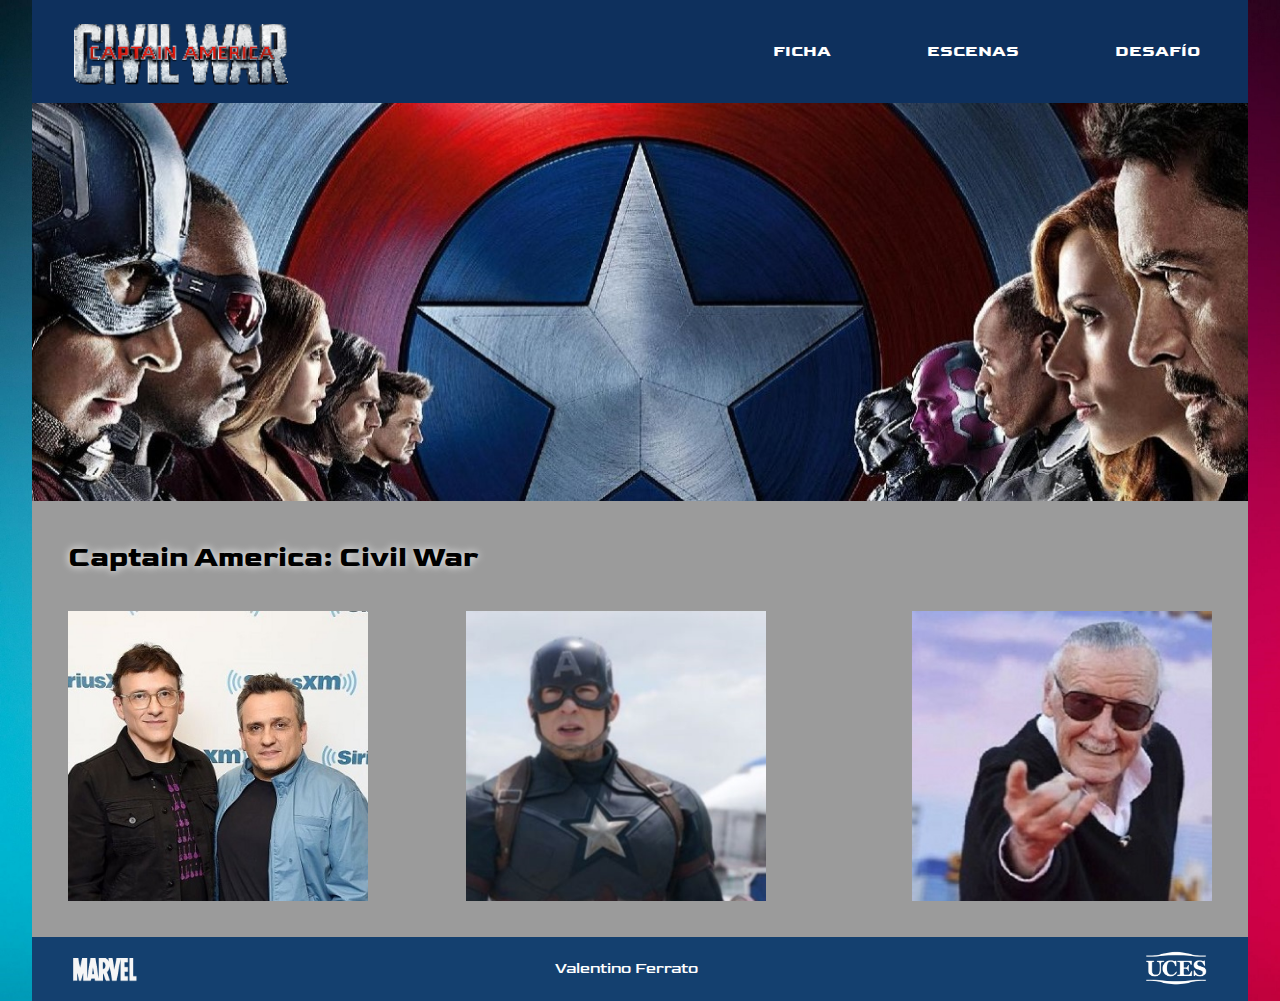
<file: index.html>
<!DOCTYPE html>
<html>
<head>
	<meta charset="utf-8">
	<meta name="viewport" content="width=device-width, initial-scale=1">
	<title>Captain America: Civil War</title>
	<link rel="stylesheet" type="text/css" href="css/estilos.css">
</head>
<body>

<main class="contenedormain">

	<header class="header">

		<a href="index.html"> <img src="img/logo.png" class="logo"></a>

	</header>

	<nav class="navbar">
   		 <ul class="menu__list r-list">
     		 <li class="menu__group"><a href="civilwar1.html" class="menu__link r-link text-underlined">Ficha</a></li>
      		<li class="menu__group"><a href="civilwar2.html" class="menu__link r-link text-underlined">Escenas</a></li>
      		<li class="menu__group"><a href="civilwar3.html" class="menu__link r-link text-underlined">Desafío</a></li>
   		 </ul>
    </nav>

		<section class="contenido1">

		<div class="slide">
			<img src="img/awar.jpg" class="aw">
		</div>

		</section>

		<section class="contenido2">

			<h2 class="tituloindex">Captain America: Civil War</h2>

			<article>
				<a href="civilwar1.html"><img src="img/russo.jpg" class="russo"></a>
			</article>

			<article>
				<a href="civilwar2.html"><img src="img/acivil.jpg" class="civilaero"></a>
			</article>

			<article>
				<a href="civilwar3.html"><img src="img/stan.jpg" class="winter"></a>
			</article>

		</section>

	<footer class="footer">

		<a href="https://www.marvel.com/" target="_blank"><img class="marvel" src="img/marvel.png"></a>
		
		<a href=""class="valentino">Valentino Ferrato</a>

		<a href="https://www.uces.edu.ar/" target="_blank"><img class="uces" src="img/uces.png"></a>
		
	</footer>

</main>

</body>
</html>
</file>
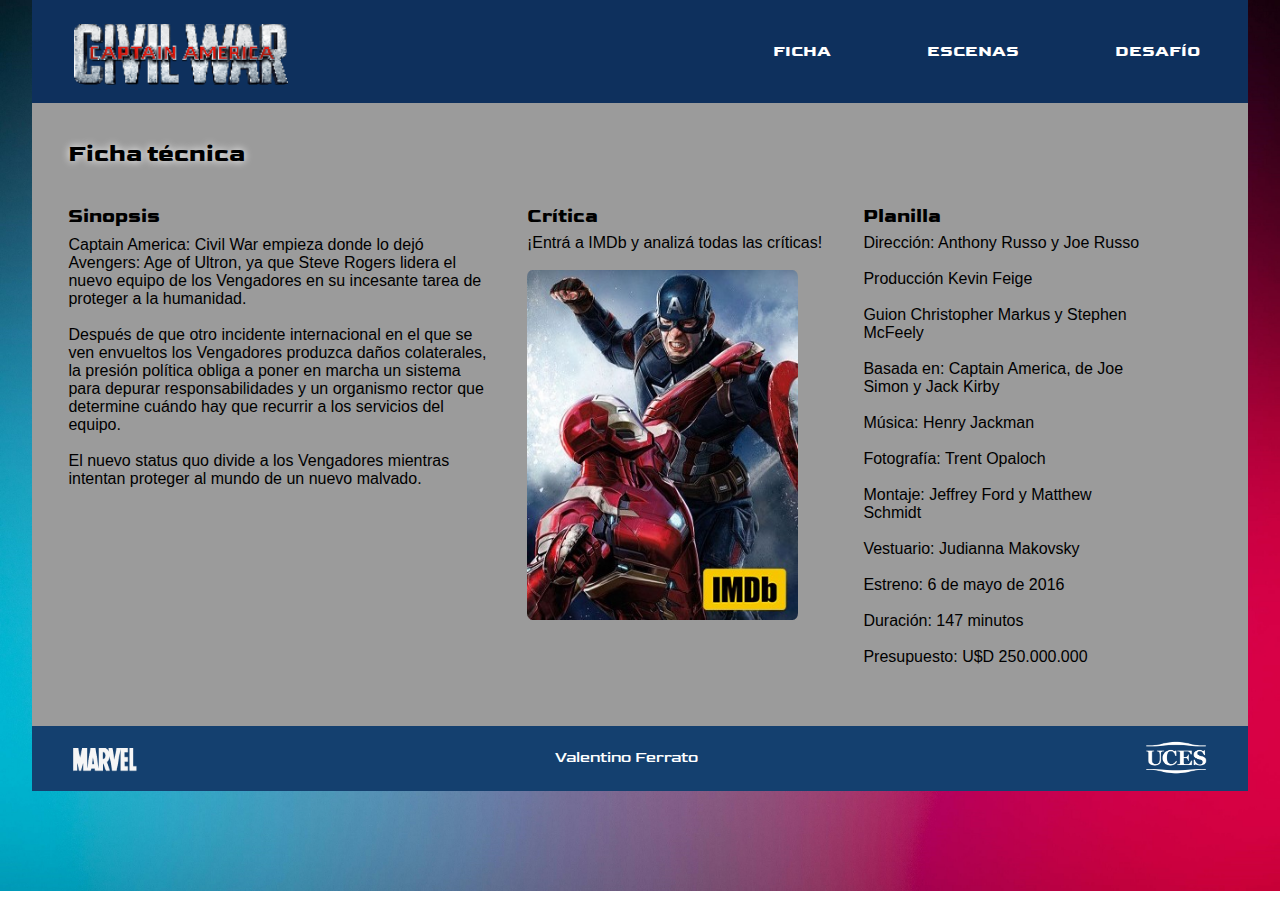
<file: civilwar1.html>
<!DOCTYPE html>
<html>
<head>
	<meta charset="utf-8">
	<meta name="viewport" content="width=device-width, initial-scale=1">
	<title>Captain America: Civil War - Ficha técnica</title>
	<link rel="stylesheet" type="text/css" href="css/estilos.css">
</head>
<body>

<main class="contenedormain2">
	
	<header class="header">

		<a href="index.html"> <img src="img/logo.png" class="logo"></a>

	</header>

	<nav class="navbar">
   		 <ul class="menu__list r-list">
     		 <li class="menu__group"><a href="civilwar1.html" class="menu__link r-link text-underlined">Ficha</a></li>
      		<li class="menu__group"><a href="civilwar2.html" class="menu__link r-link text-underlined">Escenas</a></li>
      		<li class="menu__group"><a href="civilwar3.html" class="menu__link r-link text-underlined">Desafío</a></li>
   		 </ul>
    </nav>
		
	<article class="contenidosficha">

		<h2 class="titulopagina1">Ficha técnica</h2>

		<article class="sinopsiscuadro">
		
		<p>
		<h3 class="titleficha">Sinopsis</h3> 
		Captain America: Civil War empieza donde lo dejó Avengers: Age of Ultron, ya que Steve Rogers lidera el nuevo equipo de los Vengadores en su incesante tarea de proteger a la humanidad.
		<br><br>
		Después de que otro incidente internacional en el que se ven envueltos los Vengadores produzca daños colaterales, la presión política obliga a poner en marcha un sistema para depurar responsabilidades y un organismo rector que determine cuándo hay que recurrir a los servicios del equipo.
		<br><br>
		El nuevo status quo divide a los Vengadores mientras intentan proteger al mundo de un nuevo malvado.</p>

		</article>

		<article class="criticacuadro">

		<p>
		<h3 class="titleficha">Crítica</h3>
		¡Entrá a IMDb y analizá todas las críticas!
		</p> <br>
		<a href="https://www.imdb.com/title/tt3498820/?ref_=nv_sr_srsg_3" target="_blank" ><img src="img/imdb2.jpg" class="foto1"></a>
		
		</article>

		<article class="fichacuadro">

			<p>
			<h3 class="titleficha">Planilla</h3>
			Dirección: Anthony Russo y Joe Russo
			<br><br>
			Producción	Kevin Feige
			<br><br>
			Guion Christopher Markus y Stephen McFeely
			<br><br>
			Basada en: Captain America, de Joe Simon y Jack Kirby
			<br><br>
			Música:	Henry Jackman
			<br><br>
			Fotografía: Trent Opaloch
			<br><br>
			Montaje: Jeffrey Ford y Matthew Schmidt
			<br><br>
			Vestuario: Judianna Makovsky
			<br><br>
			Estreno: 6 de mayo de 2016
			<br><br>
			Duración: 147 minutos
			<br><br>
			Presupuesto: U$D 250.000.000
			</p>

		</article>

	</article>
	
	<footer class="footer">

		<a href="https://www.marvel.com/" target="_blank"><img class="marvel" src="img/marvel.png"></a>
		
		<a href=""class="valentino">Valentino Ferrato</a>

		<a href="https://www.uces.edu.ar/" target="_blank"><img class="uces" src="img/uces.png"></a>
		
	</footer>

</main>

</body>
</html>
</file>
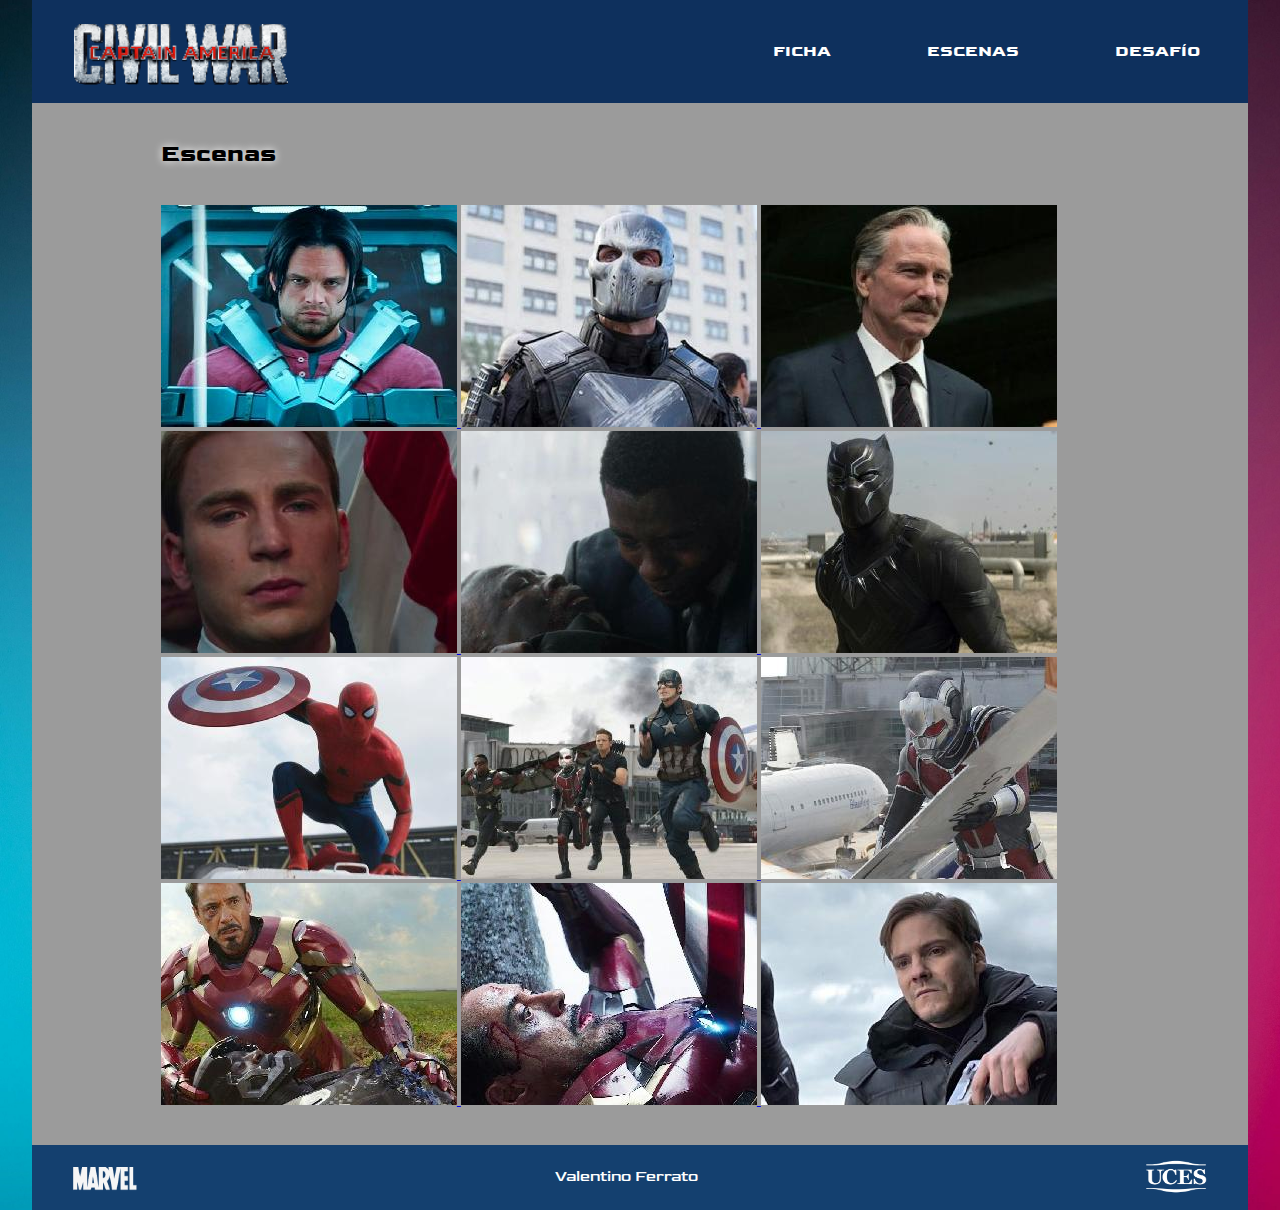
<file: civilwar2.html>
<!DOCTYPE html>
<html>
<head>
	<meta charset="utf-8">
	<meta name="viewport" content="width=device-width, initial-scale=1">
	<title>Captain America: Civil War - Escenas</title>
	<link rel="stylesheet" type="text/css" href="css/estilos.css">
	<link rel="stylesheet" type="text/css" href="css/lightbox.css">
</head>
<body>

<main class="contenedormain3">
	
	<header class="header">

		<a href="index.html"> <img src="img/logo.png" class="logo"></a>

	</header>

	<nav class="navbar">
   		 <ul class="menu__list r-list">
     		 <li class="menu__group"><a href="civilwar1.html" class="menu__link r-link text-underlined">Ficha</a></li>
      		<li class="menu__group"><a href="civilwar2.html" class="menu__link r-link text-underlined">Escenas</a></li>
      		<li class="menu__group"><a href="civilwar3.html" class="menu__link r-link text-underlined">Desafío</a></li>
   		 </ul>
    </nav>

	<section class="galeria">

	<h2 class="titulopagina2">Escenas</h2>

	<article class="escenasgaleria">

	<a href="img/img1.jpg" data-lightbox="sani" data-title="El despertar del Soldado del Invierno, a manos de Helmut Zemo.">
		<img src="img/img1ch.jpg">
	</a>

	<a href="img/img11.jpg" data-lightbox="sani" data-title="Brock Rumlow, quien intenta robar un arma biológica en Lagos, Nigeria.">
		<img src="img/img11ch.jpg">
	</a>

	<a href="img/img10.jpg" data-lightbox="sani" data-title="El General Thadeus Ross informándole a los Vengadores que la ONU aprobará los Acuerdos de Sokovia.">
		<img src="img/img10ch.jpg">
	</a>

	<a href="img/img12.jpg" data-lightbox="sani" data-title="Steve Rogers en el funeral de Peggy Carter, sosteniendo el ataúd de su primer amor.">
		<img src="img/img12ch.jpg">
	</a>

	<a href="img/img2.jpg" data-lightbox="sani" data-title="Un difunto T'Chaka en brazos de su hijo T'Challa luego del Bombardeo en el Centro Internacional de Viena.">
		<img src="img/img2ch.jpg">
	</a>

	<a href="img/img3.jpg" data-lightbox="sani" data-title="Primera aparición de Black Panther en el Universo Cinematográfico de Marvel.">
		<img src="img/img3ch.jpg">
	</a>

	<a href="img/img4.jpg" data-lightbox="sani" data-title="Primera aparición de Spider-Man en el Universo Cinematográfico de Marvel.">
		<img src="img/img4ch.jpg">
	</a>

	<a href="img/img5.jpg" data-lightbox="sani" data-title="El Enfrentamiento entre los Vengadores, ocurrido en el Aeropuerto de Leipzig-Halle.">
		<img src="img/img5ch.jpg">
	</a>

	<a href="img/img6.jpg" data-lightbox="sani" data-title="Ant-Man se transforma en Giant-Man por primera vez en el Universo Cinematográfico de Marvel.">
		<img src="img/img6ch.jpg">
	</a>

	<a href="img/img7.jpg" data-lightbox="sani" data-title="Iron Man socorriendo a War Machine luego de su caída aérea por un ataque de Visión.">
		<img src="img/img7ch.jpg">
	</a>

	<a href="img/img8.jpg" data-lightbox="sani" data-title="El Capitán América rompe con su escudo el reactor de Iron Man, en el enfrentamiento final entre estos dos.">
		<img src="img/img8ch.jpg">
	</a>

	<a href="img/img9.jpg" data-lightbox="sani" data-title="Un derrotado Helmut Zemo haba con Black Panther antes de intentar dispararse.">
		<img src="img/img9ch.jpg">
	</a>

	</article>

	</section>

	<footer class="footer">

		<a href="https://www.marvel.com/" target="_blank"><img class="marvel" src="img/marvel.png"></a>
		
		<a href=""class="valentino">Valentino Ferrato</a>

		<a href="https://www.uces.edu.ar/" target="_blank"><img class="uces" src="img/uces.png"></a>
		
	</footer>

</main>

	<script src="js/lightbox-plus-jquery.min.js">
	</script>

</body>
</html>
</file>
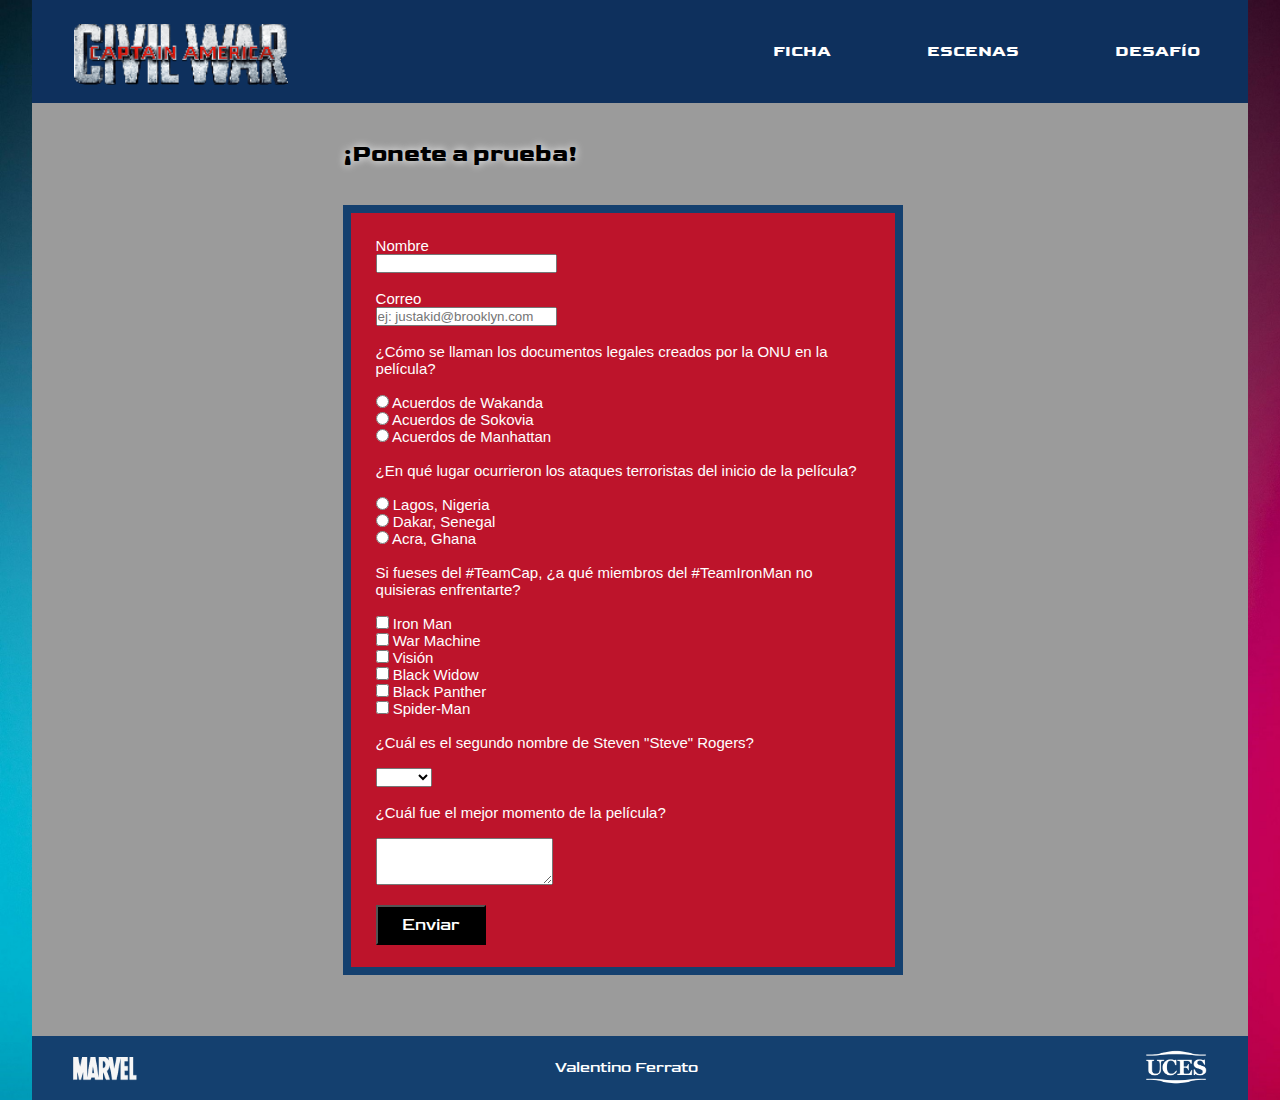
<file: civilwar3.html>
<!DOCTYPE html>
<html>
<head>
	<meta charset="utf-8">
	<meta name="viewport" content="width=device-width, initial-scale=1">
	<title>Captain America: Civil War - Curiosidades</title>
	<link rel="stylesheet" type="text/css" href="css/estilos.css">
</head>
<body>

<main class="contenedormain4">
	
	<header class="header">

		<a href="index.html"> <img src="img/logo.png" class="logo"></a>

	</header>

	<nav class="navbar">
   		 <ul class="menu__list r-list">
     		 <li class="menu__group"><a href="civilwar1.html" class="menu__link r-link text-underlined">Ficha</a></li>
      		<li class="menu__group"><a href="civilwar2.html" class="menu__link r-link text-underlined">Escenas</a></li>
      		<li class="menu__group"><a href="civilwar3.html" class="menu__link r-link text-underlined">Desafío</a></li>
   		 </ul>
    </nav>

	<article class="formulario">

		<h2 class="titulopagina3">¡Ponete a prueba!</h2>

		<form method="post" action="mailto:valentinoferrato9@gmail.com" class="form">

		<label class="textarea">Nombre</label> <br>
		<input type="text" name="nombre" required class="cajas"> <br> <br>

		<label class="textarea">Correo</label> <br>
		<input type="email" name="correo" placeholder="ej: justakid@brooklyn.com" required class="cajas"> <br> <br>

		<label class="textarea">¿Cómo se llaman los documentos legales creados por la ONU en la película?</label> <br><br>
		<input type="radio" name="papel" value="Acuerdos de Wakanda"> Acuerdos de Wakanda <br>
		<input type="radio" name="papel" value="Acuerdos de Sokovia"> Acuerdos de Sokovia <br>
		<input type="radio" name="papel" value="Acuerdos de Manhattan"> Acuerdos de Manhattan <br> <br>

		<label class="textarea">¿En qué lugar ocurrieron los ataques terroristas del inicio de la película?</label> <br><br>
		<input type="radio" name="lugar" value="Lagos"> Lagos, Nigeria <br>
		<input type="radio" name="lugar" value="Dakar"> Dakar, Senegal <br>
		<input type="radio" name="lugar" value="Acra"> Acra, Ghana <br> <br>

		<label class="textarea">Si fueses del #TeamCap, ¿a qué miembros del #TeamIronMan no quisieras enfrentarte?</label> <br><br>
		<input type="checkbox" name="Captain" value="Iron Man"> Iron Man <br>
		<input type="checkbox" name="Captain" value="War Machine"> War Machine <br>
		<input type="checkbox" name="Captain" value="Vision"> Visión <br>
		<input type="checkbox" name="Captain" value="Black Widow"> Black Widow <br>
		<input type="checkbox" name="Captain" value="Black Panther"> Black Panther <br>
		<input type="checkbox" name="Captain" value="Spider-Man"> Spider-Man <br> <br>

		<label class="textarea">¿Cuál es el segundo nombre de Steven "Steve" Rogers?</label> <br><br>
			<select class="cajas2">
				<option></option >
				<option>Paul</option>
				<option>Chris</option>
				<option>Grant</option>
				<option>Hank</option>
			</select> <br> <br>

		<label class="textarea">¿Cuál fue el mejor momento de la película?</label> <br><br>
		<textarea class="cajas3" name="comentario" rows="3" ></textarea> <br> <br>

		<input type="submit" name="enviar" value="Enviar" class="boton">

		</form>
		</article>

	<footer class="footer">

		<a href="https://www.marvel.com/" target="_blank"><img class="marvel" src="img/marvel.png"></a>
		
		<a href=""class="valentino">Valentino Ferrato</a>

		<a href="https://www.uces.edu.ar/" target="_blank"><img class="uces" src="img/uces.png"></a>
		
	</footer>
	
</main>

</body>
</html>
</file>
<file: css/estilos.css>
@import url('https://fonts.googleapis.com/css2?family=Goldman:wght@700&display=swap');

*{
	box-sizing: border-box;
	margin: 0;
	padding: 0;
	}

body{
	min-height: 100%;
	background-image: url(../img/fondocw.jpg);
	background-repeat: no-repeat;
	background-size: cover;
}

/* Index Civil War */

.contenedormain{
	width: 95%;
	margin-right: auto;
	margin-left: auto;
	display: grid; 
	grid-template-columns: 1fr 1fr 1fr;
	grid-template-rows: repeat(4, auto);
	grid-template-areas: "header header	navbar"
				"contenido1 contenido1 	contenido1" 
				"contenido2 contenido2     contenido2" 
				"footer footer	footer";
}

.contenedormain .header{
	background-color: #0E305D;
	grid-area: header;
}

.logo{
	width: 25%;
	padding: 2%;
}

.contenedormain .navbar{
	background-color: #0E305D;
	grid-area: navbar;
}

.contenedormain .contenido1{
	background-color: #9B9B9B;
	grid-area: contenido1;
}

.contenedormain .contenido2{
	background-color: #9B9B9B;
	grid-area: contenido2;
}

.contenedormain .footer{
	background-color: #14406F;
	grid-area: footer;
}

/* Menú - Index Civil War */

.r-link{
  display: inline-flex;
}

.r-link[href]{
  color: #ffffff;
  text-decoration: none;
  font-family: 'goldman', sans-serif;
}

.r-list{
  padding-left: 0;
  margin-top: 2%;
  margin-bottom: 0;
  list-style: none;
}

.menu{
  color: #7E1918;
}

.menu__link{
  display: block;
}


.menu:hover .menu__link:not(:hover){
  color: #ffffff;
}

.menu{
  background-color: #9B9B9B;
  box-shadow: 0 1px 3px 0 rgba(0, 0, 0, .12), 0 1px 2px 0 rgba(0, 0, 0, .24);
}

.menu__list{
  display: flex;  
}

.menu__link{
  padding: 2rem 3rem;
  font-weight: 700;
  text-transform: uppercase;
}

.text-underlined{
  position: relative;
  overflow: hidden;

  will-change: color;
  transition: color .25s ease-out;  
}

.text-underlined::before, 
.text-underlined::after{
  content: "";
  width: 0;
  height: 3px;
  background-color: #BD142B;

  will-change: width;
  transition: width .1s ease-out;

  position: absolute;
  bottom: 0;
}

.text-underlined::before{
  left: 50%;
  transform: translateX(-50%); 
}

.text-underlined::after{
  right: 50%;
  transform: translateX(50%); 
}

.text-underlined:hover::before, 
.text-underlined:hover::after{
  width: 100%;
  transition-duration: .2s;
}

.page__custom-settings{
  background-color: #7E1918;
 	color: #7E1918;
 	color-: #7E1918;
  --menuLinkOutlineOffset: -.5rem; 
}

.page__menu:nth-child(n+2){
  margin-top: 3rem;
}

/* Slider - Index Civil War */

.slide img{
	width: 100%;
}

/* Título index - Index Civil War */

.tituloindex{
	font-family: goldman, sans-serif;
	color: #000000;
	margin-top: 3%;
	margin-left: 3%;
	margin-bottom: 3%;
	text-shadow: 0 0 8px #ffffff;
}

.russo{
	width: 300px;
	height: 290px;
	float: left;
	margin-left: 3%;
	margin-bottom: 3%;
}

.russo:hover{
	-webkit-transform: scale(1.1);
    transform: scale(1.1);
    transition: all .9s ease;	
}

.civilaero{
	width: 300px;
	height: 290px;
	float: left;
	margin-left: 10%;
}

.civilaero:hover{
	-webkit-transform: scale(1.1);
    transform: scale(1.1);
    transition: all .9s ease;	
}


.winter{
	width: 300px;
	height: 290px;
	float: right;
	margin-right: 3%;
}

.winter:hover{
	-webkit-transform: scale(1.1);
    transform: scale(1.1);
    transition: all .9s ease;	
}

/* Footer - Index Civil War */

.marvel{
	width: 5%;
	float: left;
	margin-left: 3%;
	margin-top: 1%;
	margin-bottom: 1%;
}

.uces{
	width: 5%;
	float: right;
	margin-right: 3%;
	margin-top: 1%;
	margin-bottom: 1%;
}

.valentino{
	text-decoration: none;
	color: #ffffff;
	font-family: 'goldman', sans-serif;
	margin-left: 35%;
	float: left;
	margin-top: 1.5%;
}

/* @media small Index Civil War */

@media (min-width: 576px) and (max-width: 767px){

.contenedormain{
	width: 100%;
	margin-right: auto;
	margin-left: auto;
	display: grid; 
	grid-template-columns: 1fr;
	grid-template-rows: repeat(5, auto);
	grid-template-areas: "header "
						 "navbar"
						 "contenido1 " 
						 "contenido2 " 
						 "footer "; 
}

.contenedormain .header{
	background-color: #0E305D;
	grid-area: header;
}

.logo{
	width: 35%;
	padding: 2%;
	margin-left: 33%;
}

.contenedormain  .navbar {
	background-color: #0E305D;
	grid-area:  navbar;
}

.r-link{
  display: inline-flex;
}

.r-link[href]{
  color: #ffffff;
  text-decoration: none;
  font-family: 'goldman', sans-serif;
}

.r-list{
  padding-left: 0;
  margin-top: 1%;
  margin-left: 7%;
  margin-bottom: 0;
  list-style: none;
}

.menu{
  color: #7E1918;
}

.menu__link{
  display: block;
}


.menu:hover .menu__link:not(:hover){
  color: #ffffff;
}

.menu{
  background-color: #ffffff;
  box-shadow: 0 1px 3px 0 rgba(0, 0, 0, .12), 0 1px 2px 0 rgba(0, 0, 0, .24);
}

.menu__list{
  display: flex;  
}

.menu__link{
  padding: 2rem 3rem;
  font-weight: 700;
  text-transform: uppercase;
}

.contenedormain .contenido1{
	background-color: #9B9B9B; 
	grid-area: contenido1;
}

.contenedormain .contenido2{
	background-color: #9B9B9B; 
	grid-area: contenido2;
}

.tituloindex{
	font-family: 'goldman', sans-serif;
	color: #000000;
	margin-top: 3%;
	margin-left: 21%;
	margin-bottom: 3%;
}

.russo{
	width: 300px;
	height: 290px;
	float: left;
	margin-left: 25%;
	margin-top: 3%;
	margin-bottom: 3%;
}

.russo:hover{
	-webkit-transform: scale(1.1);
    transform: scale(1.1);
    transition: all .9s ease;	
}

.civilaero{
	width: 300px;
	height: 290px;
	float: left;
	margin-left: 25%;
	margin-top: 3%;
}

.civilaero:hover{
	-webkit-transform: scale(1.1);
    transform: scale(1.1);
    transition: all .9s ease;	
}


.winter{
	width: 300px;
	height: 290px;
	float: right;
	margin-right: 23%;
	margin-top: 6%;
	margin-bottom: 5%;
}

.winter:hover{
	-webkit-transform: scale(1.1);
    transform: scale(1.1);
    transition: all .9s ease;	
}

.contenedormain .footer{
	background-color: #14406F;
	grid-area: footer;
}

.marvel{
	width: 10%;
	float: left;
	margin-left: 3%;
	margin-top: 1%;
	margin-bottom: 1%;
}

.uces{
	width: 10%;
	float: right;
	margin-right: 3%;
	margin-top: 1%;
	margin-bottom: 1%;
}

.valentino{
	text-decoration: none;
	color: #ffffff;
	font-family: 'goldman', sans-serif;
	margin-left: 25%;
	float: left;
	margin-top: 2%;
}

}

/* @media medium Index Civil War */

@media (min-width: 768px) and (max-width: 991px){

.contenedormain{
	width: 100%;
	margin-right: auto;
	margin-left: auto;
	display: grid; 
	grid-template-columns: 1fr 1fr 1fr;
	grid-template-rows: repeat(4, auto);
	grid-template-areas: "header header	navbar"
						 "contenido1 contenido1 	contenido1" 
						 "contenido2 contenido2     contenido2" 
						 "footer footer	footer"; 
}

.contenedormain .header{
	background-color: #0E305D;
	grid-area: header;
}

.logo{
	width: 47%;
	margin-top: 3%;
	margin-left: 5%;
	padding: 2%;
}

.r-link{
  display: inline-flex;
}

.r-link[href]{
  color: #ffffff;
  text-decoration: none;
  font-family: 'goldman', sans-serif;
}

.r-list{
  padding-left: 0;
  margin-top: 1%;
  margin-left: 1%;
  margin-bottom: 0;
  list-style: none;
}

.menu{
  color: #7E1918;
}

.menu__link{
  display: block;
}


.menu:hover .menu__link:not(:hover){
  color: #ffffff;
}

.menu{
  background-color: #9B9B9B;
  box-shadow: 0 1px 3px 0 rgba(0, 0, 0, .12), 0 1px 2px 0 rgba(0, 0, 0, .24);
}

.menu__list{
  display: flex;  
}

.menu__link{
  padding: 1.5rem 2rem;
  font-weight: 700;
  text-transform: uppercase;
}

.contenedormain .navbar{
	background-color: #0E305D;
	grid-area:  navbar;
}

.contenedormain .contenido1{
	background-color: #9B9B9B; 
	grid-area: contenido1;
}

.contenedormain .contenido2{
	background-color: #9B9B9B; 
	grid-area: contenido2;
}

.tituloindex{
	font-family: 'goldman', sans-serif;
	color: #000000;
	margin-top: 3%;
	margin-left: 28%;
	margin-bottom: 3%;
}

.russo{
	width: 300px;
	height: 290px;
	float: left;
	margin-left: 6%;
	margin-top: 3%;
	margin-bottom: 3%;
}

.russo:hover{
	-webkit-transform: scale(1.1);
    transform: scale(1.1);
    transition: all .9s ease;	
}

.civilaero{
	width: 300px;
	height: 290px;
	float: right;
	clear: both;
	margin-right: 6%;
	margin-top: -41%;
}

.civilaero:hover{
	-webkit-transform: scale(1.1);
    transform: scale(1.1);
    transition: all .9s ease;	
}


.winter{
	width: 300px;
	height: 290px;
	float: left;
	margin-left: 30%;
	margin-top: 4%;
	margin-bottom: 4%;
}

.winter:hover{
	-webkit-transform: scale(1.1);
    transform: scale(1.1);
    transition: all .9s ease;	
}

.contenedormain .footer{
	background-color: #14406f;
	grid-area: footer;
}

.marvel{
	width: 8%;
	float: left;
	margin-left: 3%;
	margin-top: 1%;
}

.uces{
	width: 8%;
	float: right;
	margin-right: 3%;
}

.valentino{
	text-decoration: none;
	color: #ffffff;
	font-family: 'goldman', sans-serif;
	margin-left: 29%;
	float: left;
	margin-top: 2%;
}

}

/* @media large Index Civil War */

@media (min-width: 992px) and (max-width: 1199px) {

.contenedormain{
	width: 95%;
	margin-right: auto;
	margin-left: auto;
	display: grid; 
	grid-template-columns: 1fr 1fr 1fr;
	grid-template-rows: repeat(4, auto);
	grid-template-areas: "header header	navbar"
						 "contenido1 contenido1 	contenido1" 
						 "contenido2 contenido2     contenido2" 
						 "footer footer	footer"; 
}

.contenedormain .header{
	background-color: #0E305D;
	grid-area: header;
}

.logo{
	width: 45%;
	margin-top: 4%;
	margin-left: 5%;
	padding: 2%;
}

.contenedormain  .navbar {
	background-color: #0E305D;
	grid-area:  navbar;
}

.contenedormain .contenido1{
	background-color: #9B9B9B; 
	grid-area: contenido1;
}

.contenedormain .contenido2{
	background-color: #9B9B9B; 
	grid-area: contenido2;
}

.tituloindex{
	font-family: 'goldman', sans-serif;
	color: #000000;
	margin-top: 3%;
	margin-left: 30%;
	margin-bottom: 3%;
}

.russo{
	width: 300px;
	height: 290px;
	float: left;
	margin-left: 10%;
	margin-top: 3%;
	margin-bottom: 3%;
}

.russo:hover{
	-webkit-transform: scale(1.1);
    transform: scale(1.1);
    transition: all .9s ease;	
}

.civilaero{
	width: 300px;
	height: 290px;
	float: right;
	clear: both;
	margin-right: 10%;
	margin-top: -34%;
}

.civilaero:hover{
	-webkit-transform: scale(1.1);
    transform: scale(1.1);
    transition: all .9s ease;	
}


.winter{
	width: 300px;
	height: 290px;
	float: left;
	margin-left: 33%;
	margin-top: 4%;
	margin-bottom: 4%;
}

.winter:hover{
	-webkit-transform: scale(1.1);
    transform: scale(1.1);
    transition: all .9s ease;	
}

.contenedormain .footer{
	background-color: #14406f;
	grid-area: footer;
}

.marvel{
	width: 7%;
	float: left;
	margin-left: 3%;
	margin-top: 1%;
}

.uces{
	width: 7%;
	float: right;
	margin-right: 3%;
	margin-top: 1%;
}

.valentino{
	text-decoration: none;
	color: #ffffff;
	font-family: 'goldman', sans-serif;
	margin-left: 31%;
	float: left;
	margin-top: 2%;
}

}

/* @media x-large 1 Index Civil War */

@media (min-width: 1200px) and (max-width: 1399px){

.contenedormain{
	width: 95%;
	margin-right: auto;
	margin-left: auto;
	display: grid; 
	grid-template-columns: 1fr 1fr 1fr;
	grid-template-rows: repeat(4, auto);
	grid-template-areas: "header header	navbar"
						 "contenido1 contenido1 	contenido1" 
						 "contenido2 contenido2     contenido2" 
						 "footer footer	footer"; 
}

.contenedormain .header{
	background-color: #0E305D;
	grid-area: header;
}

.logo{
	width: 35%;
	padding: 2%;
	margin-top: 1.5%;
	margin-left: 4%;
}

.contenedormain .navbar{
	background-color: #0E305D;
	grid-area:  navbar;
}

.tituloindex{
	font-family: 'goldman', sans-serif;
	font-size: 28px;
	color: #000000;
	margin-top: 3%;
	margin-left: 3%;
	margin-bottom: 3%;
}

.russo{
	width: 300px;
	height: 290px;
	float: left;
	margin-left: 3%;
	margin-bottom: 3%;
}

.russo:hover{
	-webkit-transform: scale(1.1);
    transform: scale(1.1);
    transition: all .9s ease;	
}

.civilaero{
	width: 300px;
	height: 290px;
	float: left;
	margin-left: 8%;
}

.civilaero:hover{
	-webkit-transform: scale(1.1);
    transform: scale(1.1);
    transition: all .9s ease;	
}


.winter{
	width: 300px;
	height: 290px;
	float: right;
	margin-right: 3%;
}

.winter:hover{
	-webkit-transform: scale(1.1);
    transform: scale(1.1);
    transition: all .9s ease;	
}

.marvel{
	width: 6%;
	float: left;
	margin-left: 3%;
	margin-top: 1%;
}

.uces{
	width: 6%;
	float: right;
	margin-right: 3%;
	margin-top: 1%;
}

.valentino{
	text-decoration: none;
	color: #ffffff;
	font-family: 'goldman', sans-serif;
	margin-left: 34%;
	float: left;
	margin-top: 1.8%;
}

}

/* @media x-large 2 Index Civil War */

@media (min-width: 1400px) and (max-width: 1600px){

.contenedormain{
	width: 95%;
	margin-right: auto;
	margin-left: auto;
	display: grid; 
	grid-template-columns: 1fr 1fr 1fr;
	grid-template-rows: repeat(4, auto);
	grid-template-areas: "header header	navbar"
						 "contenido1 contenido1 	contenido1" 
						 "contenido2 contenido2     contenido2" 
						 "footer footer	footer"; 
}

.contenedormain .header{
	background-color: #0E305D;
	grid-area: header;
}

.logo{
	width: 25%;
	padding: 2%;	
	margin-left: 3%;
	margin-top: 1%;
}

.contenedormain  .navbar{
	background-color: #0E305D;
	grid-area:  navbar;
}

.r-link{
  display: inline-flex;
}

.r-link[href]{
  color: #ffffff;
  text-decoration: none;
  font-family: 'goldman', sans-serif;
}

.r-list{
  padding-left: 0;
  margin-top: 2%;
  margin-bottom: 0;
  list-style: none;
}

.menu{
  color: #7E1918;
}

.menu__link{
  display: block;
}

.menu:hover .menu__link:not(:hover){
  color: #ffffff;
}

.menu{
  background-color: #9B9B9B;
  box-shadow: 0 1px 3px 0 rgba(0, 0, 0, .12), 0 1px 2px 0 rgba(0, 0, 0, .24);
}

.menu__list{
  display: flex;  
}

.menu__link{
  padding: 2rem 3rem;
  font-weight: 700;
  text-transform: uppercase;
}


.contenedormain .contenido1{
	background-color: #9B9B9B; 
	grid-area: contenido1;
}

.contenedormain .contenido2{
	background-color: #9B9B9B; 
	grid-area: contenido2;
}

.tituloindex{
	font-family: 'goldman', sans-serif;
	font-size: 28px;
	color: #000000;
	margin-top: 3%;
	margin-left: 3%;
	margin-bottom: 3%;
}

.russo{
	width: 390px;
	height: 390px;
	float: left;
	margin-left: 3%;
	margin-bottom: 3%;
}

.russo:hover{
	-webkit-transform: scale(1.1);
    transform: scale(1.1);
    transition: all .9s ease;	
}

.civilaero{
	width: 390px;
	height: 390px;
	float: left;
	margin-left: 3%;
}

.civilaero:hover{
	-webkit-transform: scale(1.1);
    transform: scale(1.1);
    transition: all .9s ease;	
}


.winter{
	width: 390px;
	height: 390px;
	float: right;
	margin-right: 3%;
}

.winter:hover{
	-webkit-transform: scale(1.1);
    transform: scale(1.1);
    transition: all .9s ease;	
}

.contenedormain .footer{
	background-color: #14406f;
	grid-area: footer;
}

.marvel{
	width: 6%;
	float: left;
	margin-left: 3%;
	margin-top: 1%;
}

.uces{
	width: 6%;
	float: right;
	margin-right: 3%;
	margin-top: 1%;
}

.valentino{
	text-decoration: none;
	color: #ffffff;
	font-family: 'goldman', sans-serif;
	margin-left: 35%;
	float: left;
	margin-top: 1.8%;
}

}

/* Ficha Civil War */

.contenedormain2{
	width: 95%;
	margin-right: auto;
	margin-left: auto;
	display: grid; 
	grid-template-columns: 1fr 1fr 1fr;
	grid-template-rows: repeat(3/1fr);
	grid-template-areas: "header header	navbar"
						 "contenidosficha contenidosficha contenidosficha"
						 "footer footer	footer"; 
}

.contenedormain2 .header{
	background-color: #0E305D;
	grid-area: header;
}

.contenedormain2 .navbar{
	background-color: #0E305D;
	grid-area: navbar;
}

.contenedormain2 .contenidosficha{
	background-color: #9B9B9B;
	grid-area: contenidosficha;
}

.contenedormain2 .footer{
	background-color: #14406F;
	grid-area: footer;
}

.titulopagina1{
	font-family: goldman, sans-serif;
	color: #000000;
	margin-top: 3%;
	margin-left: 3%;
	margin-bottom: 3%;
	text-shadow: 0 0 8px #ffffff;
}

.sinopsiscuadro{
	width: 422px;
	height: 485px;
	float: left;
	margin-left: 3%;
	font-family: sans-serif;
}

.criticacuadro{
	width: 300px;
	height: 485px;
	float: left;
	margin-left: 3%;
	font-family: sans-serif;
}

.fichacuadro{
	width: 290px;
	height: 485px;
	float: left;
	margin-left: 3%;
	margin-bottom: 5%;
	font-family: sans-serif;
}

.titleficha{
	font-family: goldman, sans-serif;
	color: #000000;
	margin-bottom: 2%;
}

.foto1{
	height: 350px;
	border-radius: 2%;
}

.foto1:hover{
	-webkit-transform: scale(1.04);
    transform: scale(1.04);
    transition: all .9s ease;	
}

/* @media small - Ficha Civil War */

@media (min-width: 576px) and (max-width: 767px) {

.contenedormain2{
	width: 100%;
	margin-right: auto;
	margin-left: auto;
	display: grid; 
	grid-template-columns: 1fr;
	grid-template-rows: repeat(6, auto);
	grid-template-areas: "header"
						 "navbar "
						 "contenidosficha"
						 "contenidosficha"
						 "contenidosficha"
						 "footer "; 
}

.contenedormain2 .header{
	background-color: #0E305D;
	grid-area: header;
}

.contenedormain2 .navbar{
	background-color: #0E305D;
	grid-area: navbar;
}

.contenedormain2 .contenidosficha{
	background-color: #9B9B9B;
	grid-area: contenidosficha;
}

.contenedormain2 .footer{
	background-color: #14406F;
	grid-area: footer;
}

.titulopagina1{
	margin-top: 3%;
	margin-left: 35%;
	margin-bottom: 4%;
}

.sinopsiscuadro{
	width: 422px;
	height: 325px;
	float: left;
	margin-left: 13.3%;
}

.criticacuadro{
	width: 300px;
	height: 451px;
	float: left;
	margin-left: 13.3%;
}

.fichacuadro{
	width: 290px;
	height: 482px;
	float: left;
	margin-left: 13.3%;
	margin-bottom: 5%;
}

.titleficha{
	font-family: goldman, sans-serif;
	color: #000000;
	margin-bottom: 2%;
}

.foto1{
	height: 350px;
	border-radius: 2%;
}

.foto1:hover{
	-webkit-transform: scale(1.04);
    transform: scale(1.04);
    transition: all .9s ease;	
}

}

/* @media medium - Ficha Civil War */

@media (min-width: 768px) and (max-width: 991px){

.contenedormain2{
	width: 100%;
	margin-right: auto;
	margin-left: auto;
	display: grid; 
	grid-template-columns: 1fr 1fr;
	grid-template-rows: repeat(4, auto);
	grid-template-areas: "header navbar "					
						 "contenidosficha contenidosficha" 
						 "contenidosficha contenidosficha"
						 "footer footer"; 
}

.contenedormain2 .header{
	background-color: #0E305D;
	grid-area: header;
}

.contenedormain2 .navbar{
	background-color: #0E305D;
	grid-area: navbar;
}

.contenedormain2 .contenidosficha{
	background-color: #9B9B9B;
	grid-area: contenidosficha;
}

.contenedormain2 .footer{
	background-color: #14406F;
	grid-area: footer;
}

.titulopagina1{
	margin-top: 3%;
	margin-left: 38.5%;
	margin-bottom: 3%;
}

.sinopsiscuadro{
	width: 422px;
	height: 300px;
	float: left;
	margin-left: 16%;
	margin-bottom: 5%;
}

.criticacuadro{
	width: 300px;
	height: 470px;
	float: left;
	margin-left: 16%;
}

.fichacuadro{
	width: 290px;
	height: 470px;
	float: left;
	margin-left: 16%;
	margin-bottom: 8%;
}

.titleficha{
	font-family: goldman, sans-serif;
	color: #000000;
	margin-bottom: 2%;
}

.foto1{
	height: 350px;
	border-radius: 2%;
}

.foto1:hover{
	-webkit-transform: scale(1.04);
    transform: scale(1.04);
    transition: all .9s ease;	
}

}

/* @media large - Ficha Civil War */

@media (min-width: 992px) and (max-width: 1199px) {

.contenedormain2{
	width: 95%;
	margin-right: auto;
	margin-left: auto;
	display: grid; 
	grid-template-columns: 1fr 1fr 1fr;
	grid-template-rows: repeat(4/1fr);
	grid-template-areas: "header header	navbar"
						 "contenidosficha contenidosficha contenidosficha"
						 "contenidosficha contenidosficha contenidosficha"
						 "footer footer	footer"; 
}

.contenedormain2 .header{
	background-color: #0E305D;
	grid-area: header;
}

.contenedormain2 .navbar{
	background-color: #0E305D;
	grid-area: navbar;
}

.contenedormain2 .contenidosficha{
	background-color: #9B9B9B;
	grid-area: contenidosficha;
}

.contenedormain2 .footer{
	background-color: #14406F;
	grid-area: footer;
}

.titulopagina1{
	margin-top: 3%;
	margin-left: 41%;
	margin-bottom: 3%;
}

.sinopsiscuadro{
	width: 422px;
	height: 430px;
	float: left;
	margin-left: 8%;
}

.criticacuadro{
	width: 300px;
	height: 430px;
	float: right;
	margin-right: 8%;
}

.fichacuadro{
	width: 290px;
	height: 470px;
	float: left;
	margin-left: 8%;
	margin-bottom: 5%;
}

.titleficha{
	font-family: goldman, sans-serif;
	color: #000000;
	margin-bottom: 2%;
}

.foto1{
	height: 350px;
	border-radius: 2%;
}

.foto1:hover{
	-webkit-transform: scale(1.04);
    transform: scale(1.04);
    transition: all .9s ease;	
}

}

/* @media x-large 1 - Ficha Civil War */

@media (min-width: 1200px) and (max-width: 1399px) {

.contenedormain2{
	width: 95%;
	margin-right: auto;
	margin-left: auto;
	display: grid; 
	grid-template-columns: 1fr 1fr 1fr;
	grid-template-rows: repeat(3/1fr);
	grid-template-areas: "header header	navbar"
						 "contenidosficha contenidosficha contenidosficha"
						 "footer footer	footer"; 
}

.contenedormain2 .header{
	background-color: #0E305D;
	grid-area: header;
}

.contenedormain2 .navbar{
	background-color: #0E305D;
	grid-area: navbar;
}

.contenedormain2 .contenidosficha{
	background-color: #9B9B9B;
	grid-area: contenidosficha;
}

.contenedormain2 .footer{
	background-color: #14406F;
	grid-area: footer;
}

.sinopsiscuadro{
	width: 422px;
	height: 485px;
	float: left;
	margin-left: 3%;
	font-family: sans-serif;
}

.criticacuadro{
	width: 300px;
	height: 485px;
	float: left;
	margin-left: 3%;
	font-family: sans-serif;
}

.fichacuadro{
	width: 290px;
	height: 485px;
	float: left;
	margin-left: 3%;
	margin-bottom: 3%;
	font-family: sans-serif;
}

.titleficha{
	font-family: goldman, sans-serif;
	color: #000000;
	margin-bottom: 2%;
}

.foto1{
	height: 350px;
	border-radius: 2%;
}

.foto1:hover{
	-webkit-transform: scale(1.04);
    transform: scale(1.04);
    transition: all .9s ease;	
}

}

/* @media x-large 2 - Ficha Civil War */

@media (min-width: 1400px) and (max-width: 1600px) {

.contenedormain2{
	width: 95%;
	margin-right: auto;
	margin-left: auto;
	display: grid; 
	grid-template-columns: 1fr 1fr 1fr;
	grid-template-rows: repeat(3/1fr);
	grid-template-areas: "header header	navbar"
						 "contenidosficha contenidosficha contenidosficha"
						 "footer footer	footer"; 
}

.contenedormain2 .header{
	background-color: #0E305D;
	grid-area: header;
}

.contenedormain2 .navbar{
	background-color: #0E305D;
	grid-area: navbar;
}

.contenedormain2 .contenidosficha{
	background-color: #9B9B9B;
	grid-area: contenidosficha;
}

.contenedormain2 .footer{
	background-color: #14406F;
	grid-area: footer;
}

.sinopsiscuadro{
	width: 422px;
	height: 485px;
	float: left;
	margin-left: 3%;
	font-family: sans-serif;
}

.criticacuadro{
	width: 300px;
	height: 485px;
	float: left;
	margin-left: 4.4%;
	font-family: sans-serif;
}

.fichacuadro{
	width: 290px;
	height: 485px;
	float: left;
	margin-left: 4.4%;
	margin-bottom: 2.6%;
	font-family: sans-serif;
}

.titleficha{
	font-family: goldman, sans-serif;
	color: #000000;
	margin-bottom: 2%;
}

.foto1{
	height: 350px;
	border-radius: 2%;
}

.foto1:hover{
	-webkit-transform: scale(1.04);
    transform: scale(1.04);
    transition: all .9s ease;	
}

}

/* Escenas Civil War */

.contenedormain3{
	width: 95%;
	margin-right: auto;
	margin-left: auto;
	display: grid; 
	grid-template-columns: 1fr 1fr 1fr;
	grid-template-rows: repeat(3/1fr);
	grid-template-areas: "header header	navbar"
						"galeria galeria galeria"
						"footer footer	footer"; 
}

.contenedormain3 .header{
	background-color: #0E305D;
	grid-area: header;
}

.contenedormain3  .navbar {
	background-color: #0E305D;
	grid-area:  navbar;
}

.contenedormain3 .galeria{
	background-color: #9B9B9B;
	grid-area: galeria ;
}

.contenedormain3 .footer{
	background-color: #14406F;
	grid-area: footer;
}

.titulopagina2{
	font-family: goldman, sans-serif;
	color: #000000;
	margin-top: 3%;
	margin-left: 3%;
	margin-bottom: 3%;
	text-shadow: 0 0 8px #ffffff;
}

.escenasgaleria{
	margin-left: 12%;
	margin-bottom: 3%;
}

/* @media small - Escenas Civil War */

@media (min-width: 576px) and (max-width: 767px) {

.contenedormain3{
	width: 100%;
	margin-right: auto;
	margin-left: auto;
	display: grid; 
	grid-template-columns: 1fr;
	grid-template-rows: repeat(4, auto);
	grid-template-areas: "header "
						 "navbar"
						 "galeria " 
						 "footer "; 
}

.contenedormain3 .header{
	background-color: #0E305D;
	grid-area: header;
}

.contenedormain3  .navbar {
	background-color: #0E305D;
	grid-area:  navbar;
}

.contenedormain3 .galeria{
	background-color: #9B9B9B;
	grid-area: galeria ;
}

.contenedor3 .footer{
	background-color: #14406F;
	grid-area: footer;
}

.titulopagina2{
	margin-top: 3%;
	margin-left: 39.7%;
	margin-bottom: 4%;
}

.escenasgaleria{
	margin-left: 24.4%;
	margin-bottom: 5%;
}

}

/* @media medium - Escenas Civil War */

@media (min-width: 768px) and (max-width: 991px) {

.contenedormain3{
	width: 100%;
	margin-right: auto;
	margin-left: auto;
	display: grid; 
	grid-template-columns: 1fr 1fr 1fr;
	grid-template-rows: repeat(3, auto);
	grid-template-areas: "header header navbar"
						 "galeria galeria galeria"
						 "footer footer footer"; 
}

.contenedormain3 .header{
	background-color: #0E305D;
	grid-area: header;
}

.contenedormain3  .navbar {
	background-color: #0E305D;
	grid-area:  navbar;
}

.contenedormain3 .galeria{
	background-color: #9B9B9B;
	grid-area: galeria ;
}

.contenedormain3 .footer{
	background-color: #14406F;
	grid-area: footer;
}

.titulopagina2{
	margin-top: 3%;
	margin-left: 42.5%;
	margin-bottom: 3%;
}

.escenasgaleria{
	margin-left: 11.2%;
}

}

/* @media large - Escenas Civil War */

@media (min-width: 992px) and (max-width: 1199px) {

.contenedormain3{
	width: 95%;
	margin-right: auto;
	margin-left: auto;
	display: grid; 
	grid-template-columns: 1fr 1fr 1fr;
	grid-template-rows: repeat(3, auto);
	grid-template-areas: "header header navbar"
						 "galeria galeria galeria"
						 "footer footer footer"; 
}

.contenedormain3 .header{
	background-color: #0E305D;
	grid-area: header;
}

.contenedormain3  .navbar {
	background-color: #0E305D;
	grid-area:  navbar;
}

.contenedormain3 .galeria{
	background-color: #9B9B9B;
	grid-area: galeria ;
}

.contenedormain3 .footer{
	background-color: #14406F;
	grid-area: footer;
}

.titulopagina2{
	margin-top: 3%;
	margin-left: 44%;
	margin-bottom: 3%;
}

.escenasgaleria{
	margin-left: 18%;
}

}

/* @media X-large 1 - Escenas Civil War */

@media (min-width: 1200px) and (max-width: 1399px) {

.contenedormain3{
	width: 95%;
	margin-right: auto;
	margin-left: auto;
	display: grid; 
	grid-template-columns: 1fr 1fr 1fr;
	grid-template-rows: repeat(3/1fr);
	grid-template-areas: "header header	navbar"
						 "galeria galeria galeria"
						 "footer footer	footer"; 
}

.contenedormain3 .header{
	background-color: #0E305D;
	grid-area: header;
}

.contenedormain3  .navbar {
	background-color: #0E305D;
	grid-area:  navbar;
}

.contenedormain3 .galeria{
	background-color: #9B9B9B;
	grid-area: galeria ;
}

.contenedormain3 .footer{
	background-color: #14406F;
	grid-area: footer;
}

.titulopagina2{
	margin-top: 3%;
	margin-left: 10.6%;
	margin-bottom: 3%;
}

.escenasgaleria{
	margin-left: 10.6%;
}

}

/* @media X-large 2 - Escenas Civil War */

@media (min-width: 1400px) and (max-width: 1600px) {

.contenedormain3{
	width: 95%;
	margin-right: auto;
	margin-left: auto;
	display: grid; 
	grid-template-columns: 1fr 1fr 1fr;
	grid-template-rows: repeat(3/1fr);
	grid-template-areas: "header header	navbar"
						 "galeria galeria galeria"
						 "footer footer	footer"; 
}

.contenedormain3 .header{
	background-color: #0E305D;
	grid-area: header;
}

.contenedormain3  .navbar {
	background-color: #0E305D;
	grid-area:  navbar;
}

.contenedormain3 .galeria{
	background-color: #9B9B9B;
	grid-area: galeria ;
}

.contenedormain3 .footer{
	background-color: #14406F;
	grid-area: footer;
}

.titulopagina2{
	margin-top: 3%;
	margin-left: 16%;
	margin-bottom: 3%;
}

.escenasgaleria{
	margin-left: 16%;
}

}

/* Desafío Civil War */

.contenedormain4{
	width: 95%;
	margin-right: auto;
	margin-left: auto;
	display: grid; 
	grid-template-columns: 1fr 1fr 1fr;
	grid-template-rows: repeat(3/1fr);
	grid-template-areas: "header header	navbar"
						 "formulario	formulario formulario" 
						 "footer footer	footer"; 					 
}

.contenedormain4 .header{
	background-color: #0E305D;
	grid-area: header;
}

.contenedormain4  .navbar {
	background-color: #0E305D;
	grid-area:  navbar;
}

.contenedormain4 .formulario{
	background-color: #9B9B9B;
	grid-area:  formulario;
}

.contenedormain4 .footer{
	background-color: #14406F;
	grid-area: footer;
}

.titulopagina3{
	font-family: goldman, sans-serif;
	color: #000000;
	margin-top: 3%;
	margin-left: 3%;
	margin-bottom: 3%;
	text-shadow: 0 0 8px #ffffff;
}

.form{
		background-color: #BD142B;
		color: #ffffff;
  	width: 500px;
  	height: 725px;
  	margin-left: auto;
  	margin-right: auto;
  	margin-top: 5%;
  	margin-bottom: 5%;
  	padding: 2%;
  	font-family: sans-serif;
  	font-size: 13px;
  	border-width: 8px;
  	border-style: solid;
  	border-color: #14406F;
}

.textarea{
	width: 75%;
}

.boton{
	width: 110px;
	height: 40px;
	background-color: #000000;
	color: #ffffff;
	font-size: 16px;
	transition: all 0.1s ease;
	font-family: 'goldman', sans-serif;
}

.form .boton:hover {
	box-shadow: inset 0 0 0 25px #ffffff;
	color: #000000;
}

/* @media small - Desafío Civil War */

@media (min-width: 576px) and (max-width: 767px) {

.contenedormain4{
	width: 100%;
	margin-right: auto;
	margin-left: auto;
	display: grid; 
	grid-template-columns: 1fr;
	grid-template-rows: repeat(4, auto);
	grid-template-areas: "header "
						 "navbar"
						 "formulario" 
						 "footer ";
}

.contenedormain4 .header{
	background-color: #0E305D;
	grid-area: header;
}

.contenedormain4  .navbar {
	background-color: #0E305D;
	grid-area:  navbar;
}

.contenedormain4 .formulario {
	background-color: #9B9B9B;
	grid-area:  formulario;
}

.contenedormain4 .footer{
	background-color: #14406F;
	grid-area: footer;
}

.titulopagina3{
	margin-top: 3%;
	margin-left: 33%;
	margin-bottom: 4%;
}

.form{
		background-color: #BD142B;
		color: #ffffff;
  	width: 500px;
  	height: 750px;
  	margin-left: auto;
  	margin-right: auto;
  	margin-top: 5%;
  	margin-bottom: 5%;
  	padding: 2%;
  	font-family: sans-serif;
  	font-size: 13px;
  	border-width: 8px;
  	border-style: solid;
  	border-color: #14406F;
}

.cajas{
	width: 100%;
	height: 4%;
}

.cajas2{
	width: 50%;
	height: 3%;
}

.cajas3{
	width: 100%;
	height: 12%;
}

.textarea{
	width: 75%;
}

.boton{
	width: 100%;
	height: 40px;
	background-color: #000000;
	color: #ffffff;
	font-size: 16px;
	transition: all 0.1s ease;
	font-family: 'goldman', sans-serif;
}

.form .boton:hover {
	box-shadow: inset 0 0 0 25px #ffffff;
	color: #000000;
}

}

/* @media medium - Desafío Civil War */

@media (min-width: 768px) and (max-width: 991px) {

.contenedormain4{
	width: 100%;
	margin-right: auto;
	margin-left: auto;
	display: grid; 
	grid-template-columns: 1fr 1fr;
	grid-template-rows: repeat(5, auto);
	grid-template-areas: "header navbar "
						 "formulario formulario" 
						 "footer footer ";
}

.contenedormain4 .header{
	background-color: #0E305D;
	grid-area: header;
}

.contenedormain4  .navbar {
	background-color: #0E305D;
	grid-area:  navbar;
}

.contenedormain4 .formulario {
	background-color: #9B9B9B;
	grid-area:  formulario;
}

.contenedormain4 .footer{
	background-color: #14406F;
	grid-area: footer;
}

.titulopagina3{
	font-family: 'goldman', sans-serif;
	color: #000000;
	margin-top: 3%;
	margin-left: 34.3%;
	margin-bottom: 3%;
}

.form{
		background-color: #BD142B;
		color: #ffffff;
  	width: 500px;
  	height: 750px;
  	margin-left: auto;
  	margin-right: auto;
  	margin-top: 2%;
  	margin-bottom: 5%;
  	padding: 2%;
  	font-family: sans-serif;
  	font-size: 13px;
  	border-width: 8px;
  	border-style: solid;
  	border-color: #14406F;
}

.cajas{
	width: 100%;
	height: 4%;
}

.cajas2{
	width: 50%;
	height: 3%;
}

.cajas3{
	width: 100%;
	height: 12%;
}

.textarea{
	width: 75%;
}

.boton{
	width: 100%;
	height: 40px;
	background-color: #000000;
	color: #ffffff;
	font-size: 16px;
	transition: all 0.1s ease;
	font-family: 'goldman', sans-serif;
}

.form .boton:hover {
	box-shadow: inset 0 0 0 25px #ffffff;
	color: #000000;
}

}

/* @media large - Desafío Civil War */

@media (min-width: 992px) and (max-width: 1199px) {

.contenedormain4{
	width: 95%;
	margin-right: auto;
	margin-left: auto;
	display: grid; 
	grid-template-columns: 1fr 1fr 1fr;
	grid-template-rows: repeat(3/1fr);
	grid-template-areas: "header header	navbar"
						 "formulario	formulario formulario" 
						 "footer footer	footer"; 					 
}

.contenedormain4 .header{
	background-color: #0E305D;
	grid-area: header;
}

.contenedormain4  .navbar {
	background-color: #0E305D;
	grid-area:  navbar;
}

.contenedormain4 .formulario {
	background-color: #9B9B9B;
	grid-area:  formulario;
}

.contenedormain4 .footer{
	background-color: #14406F;
	grid-area: footer;
}

.titulopagina3{
	font-family: 'goldman', sans-serif;
	color: #000000;
	margin-top: 3%;
	margin-left: 37%;
	margin-bottom: 3%;
}

.form{
		background-color: #BD142B;
		color: #ffffff;
  	width: 540px;
  	height: 720px;
  	margin-left: auto;
  	margin-right: auto;
  	margin-top: 2%;
  	margin-bottom: 5%;
  	padding: 2%;
  	font-family: sans-serif;
  	font-size: 14px;
  	border-width: 8px;
  	border-style: solid;
  	border-color: #14406F;
}

.textarea{
	width: 75%;
}

.boton{
	background-color: #000000;
	color: #ffffff;
	font-size: 16px;
	transition: all 0.1s ease;
	font-family: 'goldman', sans-serif;
}

.form .boton:hover {
	box-shadow: inset 0 0 0 25px #ffffff;
	color: #000000;
}

}

/* @media x-large 1 - Desafío Civil War */

@media (min-width: 1200px) and (max-width: 1399px) {

.contenedormain4{
	width: 95%;
	margin-right: auto;
	margin-left: auto;
	display: grid; 
	grid-template-columns: 1fr 1fr 1fr;
	grid-template-rows: repeat(3/1fr);
	grid-template-areas: "header header	navbar"
						 "formulario	formulario formulario" 
						 "footer footer	footer"; 					 
}

.contenedormain4 .header{
	background-color: #0E305D;
	grid-area: header;
}

.contenedormain4  .navbar {
	background-color: #0E305D;
	grid-area:  navbar;
}

.contenedormain4 .formulario {
	background-color: #9B9B9B;
	grid-area:  formulario;
}

.contenedormain4 .footer{
	background-color: #14406F;
	grid-area: footer;
}

.titulopagina3{
	font-family: 'goldman', sans-serif;
	color: #000000;
	margin-top: 3%;
	margin-left: 25.6%;
	margin-bottom: 3%;
}

.form{
		background-color: #BD142B;
		color: #ffffff;
  	width: 560px;
  	height: 770px;
  	margin-left: 25.6%;
  	margin-top: 2%;
  	margin-bottom: 5%;
  	padding: 2%;
  	font-family: sans-serif;
  	font-size: 15px;
  	border-width: 8px;
  	border-style: solid;
  	border-color: #14406F;
}

.textarea{
	width: 75%;
}

.boton{
	background-color: #000000;
	color: #ffffff;
	font-size: 17px;
	transition: all 0.1s ease;
	font-family: 'goldman', sans-serif;
}

.form .boton:hover {
	box-shadow: inset 0 0 0 25px #ffffff;
	color: #000000;
}

}

/* @media x-large 2 - Desafío Civil War */

@media (min-width: 1400px) and (max-width: 1600px) {

.contenedormain4{
	width: 95%;
	margin-right: auto;
	margin-left: auto;
	display: grid; 
	grid-template-columns: 1fr 1fr 1fr;
	grid-template-rows: repeat(3/1fr);
	grid-template-areas: "header header	navbar"
						 "formulario	formulario formulario" 
						 "footer footer	footer"; 					 
}

.contenedormain4 .header{
	background-color: #0E305D;
	grid-area: header;
}

.contenedormain4  .navbar {
	background-color: #0E305D;
	grid-area:  navbar;
}

.contenedormain4 .formulario {
	background-color: #9B9B9B;
	grid-area:  formulario;
}

.contenedormain4 .footer{
	background-color: #14406F;
	grid-area: footer;
}

.titulopagina3{
	font-family: 'goldman', sans-serif;
	color: #000000;
	margin-top: 3%;
	margin-left: 24%;
	margin-bottom: 3%;
}

.form{
		background-color: #BD142B;
		color: #ffffff;
  	width: 700px;
  	height: 880px;
  	margin-left: 24%;
  	margin-top: 2%;
  	margin-bottom: 4%;
  	padding: 2%;
  	font-family: sans-serif;
  	font-size: 18px;
  	border-width: 8px;
  	border-style: solid;
  	border-color: #14406F;
}

.textarea{
	width: 75%;
}

.boton{
	background-color: #000000;
	color: #ffffff;
	font-size: 17px;
	transition: all 0.1s ease;
	font-family: 'goldman', sans-serif;
}

.form .boton:hover {
	box-shadow: inset 0 0 0 25px #ffffff;
	color: #000000;
}

}
</file>
